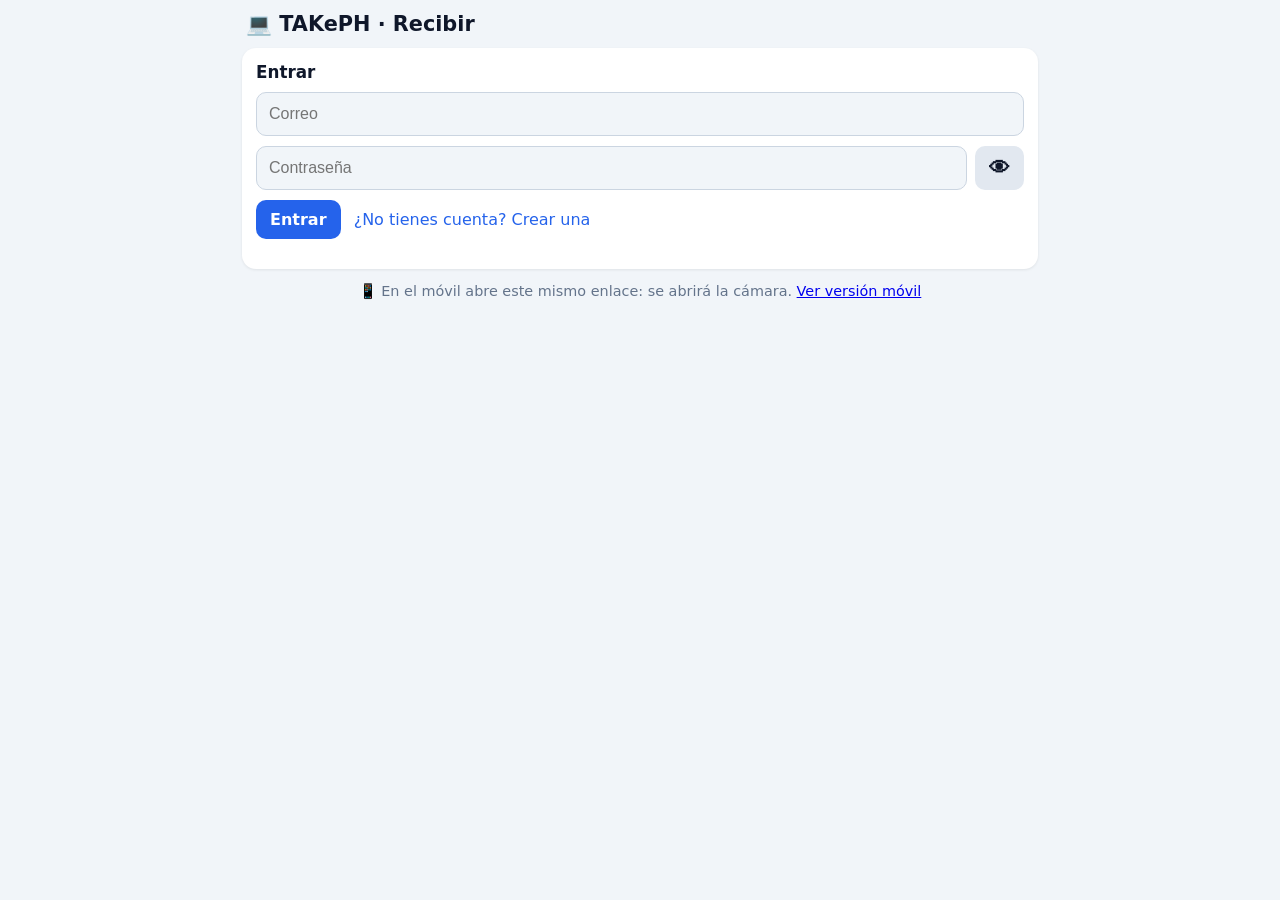
<file: index.html>
<!DOCTYPE html>
<html lang="es">
<head>
  <meta charset="utf-8">
  <meta http-equiv="Content-Security-Policy" content="default-src 'self'; script-src 'self'; style-src 'self'; img-src 'self' blob: data:; media-src 'self' blob:; connect-src 'self' https://*.supabase.co; worker-src 'self'; manifest-src 'self'; base-uri 'none'; form-action 'none'; object-src 'none'">
  <meta name="referrer" content="no-referrer">
  <meta name="viewport" content="width=device-width, initial-scale=1, maximum-scale=1, viewport-fit=cover">
  <meta name="theme-color" content="#0f172a">
  <link rel="manifest" href="manifest.json">
  <link rel="icon" href="icons/icon-192.png">
  <link rel="apple-touch-icon" href="icons/icon-192.png">
  <link rel="stylesheet" href="style.css">
  <title>TAKePH</title>
  <script src="redirect.js"></script>
</head>
<body>
  <header>
    <h1>📷 TAKePH</h1>
    <span>
      <button id="btnAjustes" class="link" title="Ajustes">⚙️</button>
      <button id="btnSalir" class="link hidden oculto">Salir</button>
    </span>
  </header>

  <!-- LOGIN -->
  <section id="vLogin" class="card hidden">
    <h2>Entrar</h2>
    <input id="email" type="email" placeholder="Correo" autocomplete="username" autocapitalize="off" autocorrect="off" spellcheck="false">
    <div class="input-row">
      <input id="pass" type="password" placeholder="Contraseña" autocomplete="current-password" autocapitalize="off" autocorrect="off" spellcheck="false">
      <button id="btnVer" class="secondary mic" type="button" title="Ver contraseña">👁</button>
    </div>
    <input id="invite" type="text" placeholder="Código de invitación" autocomplete="off" class="hidden">
    <button id="btnLogin" class="primary">Entrar</button>
    <button id="btnModo" class="link">¿No tienes cuenta? Crear una</button>
    <p id="loginErr" class="err"></p>
  </section>

  <!-- CLAVE DE CIFRADO -->
  <section id="vClave" class="card hidden">
    <h2>🔐 Clave de cifrado</h2>
    <p class="muted small-txt">Tus fotos se cifran en el móvil con esta clave y solo se abren en tu PC. Pon la <b>misma clave</b> en el móvil y en el PC. No se envía a ningún sitio: si la olvidas, las fotos pendientes no se pueden recuperar.</p>
    <input id="frase" type="password" placeholder="Clave (mínimo 10 caracteres)" autocomplete="new-password">
    <input id="frase2" type="password" placeholder="Repite la clave" autocomplete="new-password">
    <button id="btnClave" class="primary">Guardar clave en este aparato</button>
    <button id="btnClaveReset" class="link hidden">He olvidado la clave: empezar con una nueva</button>
    <p id="claveErr" class="err"></p>
  </section>


  <!-- PRINCIPAL -->
  <main id="vMain" class="hidden">
    <section class="card">
      <div class="row-between">
        <label for="carpeta">Carpeta (en el PC)</label>
        <span>
          <button id="btnEditar" class="link">✏️ Editar</button>
          <button id="btnNueva" class="link">➕ Nueva</button>
        </span>
      </div>
      <div class="input-row">
        <input id="carpeta" list="carpetasList" placeholder="Ej: Muestra 1" autocomplete="off">
        <button id="btnMic" class="secondary mic" title="Dictar nombre">🎤</button>
      </div>
      <datalist id="carpetasList"></datalist>
      <div id="chips" class="chips"></div>
    </section>

    <section class="botones">
      <button id="btnFoto" class="primary big">📷 Hacer foto</button>
      <button id="btnVideo" class="secondary big">🎬 Grabar vídeo</button>
      <button id="btnScan" class="secondary big">📄 Escanear documento</button>
      <button id="btnGaleria" class="link">Subir desde la galería</button>
    </section>

    <section class="card">
      <h2>Últimas subidas <span id="pendCount" class="badge hidden"></span></h2>
      <p class="muted small-txt">Toca una foto para cambiarle el nombre, moverla o borrarla (mientras no haya llegado al PC).</p>
      <ul id="historial" class="list"></ul>
    </section>
  </main>

  <!-- ESCÁNER -->
  <section id="vScan" class="overlay hidden">
    <div class="scan-top"><span id="scanInfo">Arrastra las 4 esquinas al borde del papel</span></div>
    <div id="scanStage"><canvas id="scanCanvas"></canvas></div>
    <div id="filtros" class="chips center hidden">
      <button data-f="color">Color</button>
      <button data-f="doc" class="on">Documento</button>
      <button data-f="bn">Blanco y negro</button>
    </div>
    <div class="scan-bar" id="scanBar1">
      <button id="scanCancel" class="link">Cancelar</button>
      <button id="scanOk" class="primary">✂️ Recortar</button>
    </div>
    <div class="scan-bar hidden" id="scanBar2">
      <label id="scanRetry" for="inScan" class="link boton">Repetir</label>
      <label id="scanAdd" for="inScan" class="secondary boton">+ Página</label>
      <button id="scanFin" class="primary">Subir PDF (<span id="nPag">1</span>)</button>
    </div>
  </section>

  <!-- CÁMARA INTEGRADA -->
  <section id="vCamara" class="overlay hidden">
    <div class="cam-top">
      <button id="camCarpeta" class="cam-carpeta" title="Cambiar carpeta">📁</button>
      <span id="camCuenta" class="badge">0</span>
    </div>
    <div id="camStage">
      <video id="camVideo" autoplay playsinline muted></video>
      <div id="camFlash" class="cam-flash"></div>
    </div>
    <div id="camZoom" class="cam-zoom"></div>
    <div class="cam-bar">
      <button id="camCerrar" class="link">✅ Listo</button>
      <button id="camDisparo" class="disparo" aria-label="Hacer foto"></button>
      <div class="derecha">
        <button id="camLinterna" class="link hidden" title="Linterna">🔦</button>
        <button id="camNativa" class="link" title="Cámara del móvil">📱</button>
      </div>
    </div>
  </section>

  <!-- TÍTULO DE LA FOTO -->
  <section id="vTitulo" class="overlay over2 hidden">
    <div class="scan-top">¿Qué es esta foto?</div>
    <div id="tituloStage"><img id="tituloImg" alt="Vista previa"><video id="tituloVid" class="hidden" playsinline muted controls></video></div>
    <div class="titulo-panel">
      <div class="input-row">
        <input id="titulo" type="text" placeholder="Ej: Parte frontal" autocomplete="off" enterkeyhint="done">
        <button id="btnMicTitulo" class="secondary mic" title="Dictar">🎤</button>
      </div>
      <div id="chipsTitulo" class="chips"></div>
    </div>
    <div class="scan-bar">
      <button id="tituloRepetir" class="link">Repetir</button>
      <button id="tituloSin" class="secondary">Sin título</button>
      <button id="tituloOk" class="primary">✅ Guardar</button>
    </div>
  </section>

  <!-- MENÚ DE OPCIONES -->
  <div id="vMenu" class="sheet-bg hidden">
    <div class="sheet">
      <p id="menuTitulo" class="sheet-title"></p>
      <div id="menuOpciones" class="botones"></div>
      <button id="menuCancelar" class="link">Cancelar</button>
    </div>
  </div>

  <input id="inFoto" type="file" accept="image/*" capture="environment" hidden>
  <input id="inScan" type="file" accept="image/*" capture="environment" hidden>
  <input id="inGaleria" type="file" accept="image/*,video/*,application/pdf" multiple hidden>
  <input id="inVideo" type="file" accept="video/*" capture="environment" hidden>
  <div id="toast" class="toast"></div>

  <script src="config.js"></script>
  <script src="common.js"></script>
  <script src="crypto.js"></script>
  <script src="scan.js"></script>
  <script src="movil.js"></script>
</body>
</html>
</file>
<file: style.css>
:root {
  --bg: #f1f5f9; --card: #ffffff; --txt: #0f172a; --muted: #64748b;
  --pri: #2563eb; --pri-txt: #fff; --sec: #e2e8f0; --ok: #16a34a; --err: #dc2626; --borde: #cbd5e1;
}
@media (prefers-color-scheme: dark) {
  :root { --bg: #0f172a; --card: #1e293b; --txt: #e2e8f0; --muted: #94a3b8; --sec: #334155; --borde: #475569; }
}
* { box-sizing: border-box; }
body { margin: 0; font-family: system-ui, -apple-system, "Segoe UI", Roboto, sans-serif; background: var(--bg); color: var(--txt);
  padding: env(safe-area-inset-top) 12px calc(env(safe-area-inset-bottom) + 20px); max-width: 560px; margin-inline: auto; }
body.pc { max-width: 820px; }
header { display: flex; align-items: center; justify-content: space-between; padding: 12px 4px; }
h1 { font-size: 1.3rem; margin: 0; }
h2 { font-size: 1.05rem; margin: 0 0 10px; display: flex; align-items: center; gap: 8px; }
.card { background: var(--card); border-radius: 14px; padding: 14px; margin-bottom: 12px; box-shadow: 0 1px 3px rgba(0,0,0,.08); }
label { display: block; font-weight: 600; margin-bottom: 6px; }
label.check { font-weight: 400; margin: 10px 0; display: flex; gap: 8px; align-items: center; }
input[type=text], input[type=email], input[type=password], input:not([type]) {
  width: 100%; padding: 12px; font-size: 1rem; border-radius: 10px; border: 1px solid var(--borde); background: var(--bg); color: var(--txt); margin-bottom: 10px; }
button { font: inherit; border: 0; border-radius: 10px; padding: 10px 14px; cursor: pointer; }
button:disabled { opacity: .5; }
.primary { background: var(--pri); color: var(--pri-txt); font-weight: 600; }
.secondary { background: var(--sec); color: var(--txt); font-weight: 600; }
.link { background: none; color: var(--pri); padding: 6px 8px; }
.big { width: 100%; padding: 20px; font-size: 1.15rem; border-radius: 14px; }
.botones { display: grid; gap: 10px; margin-bottom: 12px; }
.row { display: flex; gap: 8px; flex-wrap: wrap; }
.chips { display: flex; flex-wrap: wrap; gap: 6px; }
.chips.center { justify-content: center; padding: 8px; }
.chips button { background: var(--sec); color: var(--txt); padding: 6px 12px; border-radius: 99px; font-size: .9rem; }
.chips button.on { background: var(--pri); color: var(--pri-txt); }
.list { list-style: none; margin: 0; padding: 0; }
.list li { display: flex; align-items: center; gap: 10px; padding: 8px 2px; border-bottom: 1px solid var(--sec); }
.list.small li { padding: 4px 2px; font-size: .9rem; }
.list li.ok { color: var(--ok); } .list li.err { color: var(--err); }
.grow { flex: 1; min-width: 0; overflow-wrap: anywhere; }
.muted { color: var(--muted); }
.err { color: var(--err); } .warn { color: #b45309; }
.badge { background: #f59e0b; color: #fff; font-size: .75rem; padding: 2px 8px; border-radius: 99px; }
.hidden { display: none !important; }
details.grupo { border: 1px solid var(--sec); border-radius: 10px; margin-bottom: 8px; padding: 6px 10px; }
details.grupo summary { display: flex; align-items: center; gap: 8px; cursor: pointer; list-style: none; }
details.grupo ul { margin-top: 6px; }

.toast { position: fixed; left: 50%; bottom: 24px; transform: translateX(-50%) translateY(120px); background: #111827; color: #fff;
  padding: 12px 18px; border-radius: 12px; transition: transform .25s; z-index: 50; max-width: 90vw; }
.toast.show { transform: translateX(-50%) translateY(0); }

/* Escáner */
.overlay { position: fixed; inset: 0; background: #000; z-index: 40; display: flex; flex-direction: column; color: #fff; }
.scan-top { padding: calc(env(safe-area-inset-top) + 10px) 12px 8px; text-align: center; font-size: .95rem; }
#scanStage { flex: 1; display: flex; align-items: center; justify-content: center; overflow: hidden; padding: 8px; min-height: 0; }
#scanCanvas { touch-action: none; }
.scan-bar { display: flex; gap: 8px; padding: 10px 12px calc(env(safe-area-inset-bottom) + 12px); justify-content: space-between; }
.scan-bar button { flex: 1; padding: 14px 8px; }
.overlay .link { color: #93c5fd; }
.overlay .chips button { background: #334155; color: #fff; }
.overlay .chips button.on { background: var(--pri); }
.row-between { display: flex; align-items: center; justify-content: space-between; }
.row-between label { margin: 0; }
.input-row { display: flex; gap: 8px; margin-bottom: 10px; }
.input-row input { margin-bottom: 0 !important; flex: 1; }
.mic { font-size: 1.3rem; padding: 0 14px; }
.mic.escuchando { background: #dc2626; animation: latido 1s infinite; }
@keyframes latido { 50% { opacity: .5; } }
.center-txt { text-align: center; font-size: .9rem; }
.small-txt { font-size: .85rem; }
.over2 { z-index: 45; }
#tituloStage { flex: 1; min-height: 0; display: flex; align-items: center; justify-content: center; padding: 8px; }
#tituloImg { max-width: 100%; max-height: 100%; object-fit: contain; border-radius: 10px; }
.titulo-panel { padding: 0 12px; }
.titulo-panel input { font-size: 1.1rem; }
.titulo-panel .chips { margin-bottom: 4px; }
.sheet-bg { position: fixed; inset: 0; background: rgba(0,0,0,.5); z-index: 48; display: flex; align-items: flex-end; justify-content: center; }
.sheet { background: var(--card); color: var(--txt); width: 100%; max-width: 560px; border-radius: 18px 18px 0 0; padding: 16px 14px calc(env(safe-area-inset-bottom) + 14px); }
.sheet-title { white-space: pre-line; font-weight: 700; text-align: center; margin: 0 0 12px; overflow-wrap: anywhere; }
.sheet .link { width: 100%; padding: 12px; }
.danger { background: var(--err); color: #fff; font-weight: 600; }
.chips.editando button { outline: 2px dashed var(--pri); }
#historial li.tocable { cursor: pointer; }
.oculto { display: none !important; }
#camStage { flex: 1; min-height: 0; position: relative; display: flex; align-items: center; justify-content: center; overflow: hidden; }
#camVideo { position: absolute; inset: 0; width: 100%; height: 100%; object-fit: contain; background: #000; transform-origin: center; transition: transform .15s; }
.cam-top { display: flex; justify-content: space-between; align-items: center; gap: 8px; padding: calc(env(safe-area-inset-top) + 10px) 14px 8px; }
.cam-carpeta { background: rgba(255,255,255,.15); color: #fff; font-weight: 600; border-radius: 99px; max-width: 80%; overflow: hidden; text-overflow: ellipsis; white-space: nowrap; }
.cam-flash { position: absolute; inset: 0; background: #fff; opacity: 0; pointer-events: none; }
.cam-flash.on { animation: flash .25s; }
@keyframes flash { from { opacity: .8; } to { opacity: 0; } }
.cam-bar { display: grid; grid-template-columns: 1fr auto 1fr; align-items: center; padding: 14px 16px calc(env(safe-area-inset-bottom) + 18px); }
.cam-bar .derecha { display: flex; justify-content: flex-end; gap: 4px; }
.cam-bar .link { color: #fff; font-size: 1.05rem; justify-self: start; }
.disparo { width: 76px; height: 76px; border-radius: 50%; background: #fff; border: 5px solid #9ca3af; padding: 0; }
.disparo:active { transform: scale(.92); }
#tituloVid { max-width: 100%; max-height: 100%; border-radius: 10px; background: #000; }
/* Evita el zoom por doble toque en el iPhone */
html, body, button, label, input { touch-action: manipulation; }
label.boton { display: flex; align-items: center; justify-content: center; margin: 0; border-radius: 10px; padding: 14px 8px; font-weight: 600; cursor: pointer; -webkit-user-select: none; user-select: none; }
.scan-bar > * { flex: 1; }
/* Cámara a pantalla completa: los botones van encima de la imagen */
#vCamara { display: block; }
#vCamara #camStage { position: absolute; inset: 0; padding: 0; }
#vCamara .cam-top { position: absolute; top: 0; left: 0; right: 0; z-index: 2; background: linear-gradient(rgba(0,0,0,.55), transparent); }
#vCamara .cam-bar { position: absolute; left: 0; right: 0; bottom: 0; z-index: 2; background: linear-gradient(transparent, rgba(0,0,0,.6)); }
.cam-zoom { position: absolute; left: 50%; transform: translateX(-50%); bottom: calc(env(safe-area-inset-bottom) + 125px); z-index: 2; display: flex; gap: 10px; }
.cam-zoom button { width: 44px; height: 44px; border-radius: 50%; background: rgba(0,0,0,.55); color: #fff; font-weight: 700; font-size: .85rem; padding: 0; }
.cam-zoom button.on { background: #fff; color: #000; }
@media (orientation: landscape) {
  #vCamara .cam-bar { top: 0; left: auto; width: 120px; display: flex; flex-direction: column; justify-content: space-between; align-items: center;
    padding: 14px calc(env(safe-area-inset-right) + 10px) 14px 10px; background: linear-gradient(90deg, transparent, rgba(0,0,0,.6)); }
  #vCamara .cam-bar .derecha { flex-direction: column; }
  #vCamara .cam-top { right: 140px; padding-left: calc(env(safe-area-inset-left) + 14px); }
  .cam-zoom { left: auto; bottom: auto; top: 50%; transform: translateY(-50%); right: calc(env(safe-area-inset-right) + 135px); flex-direction: column; }
}
</file>
